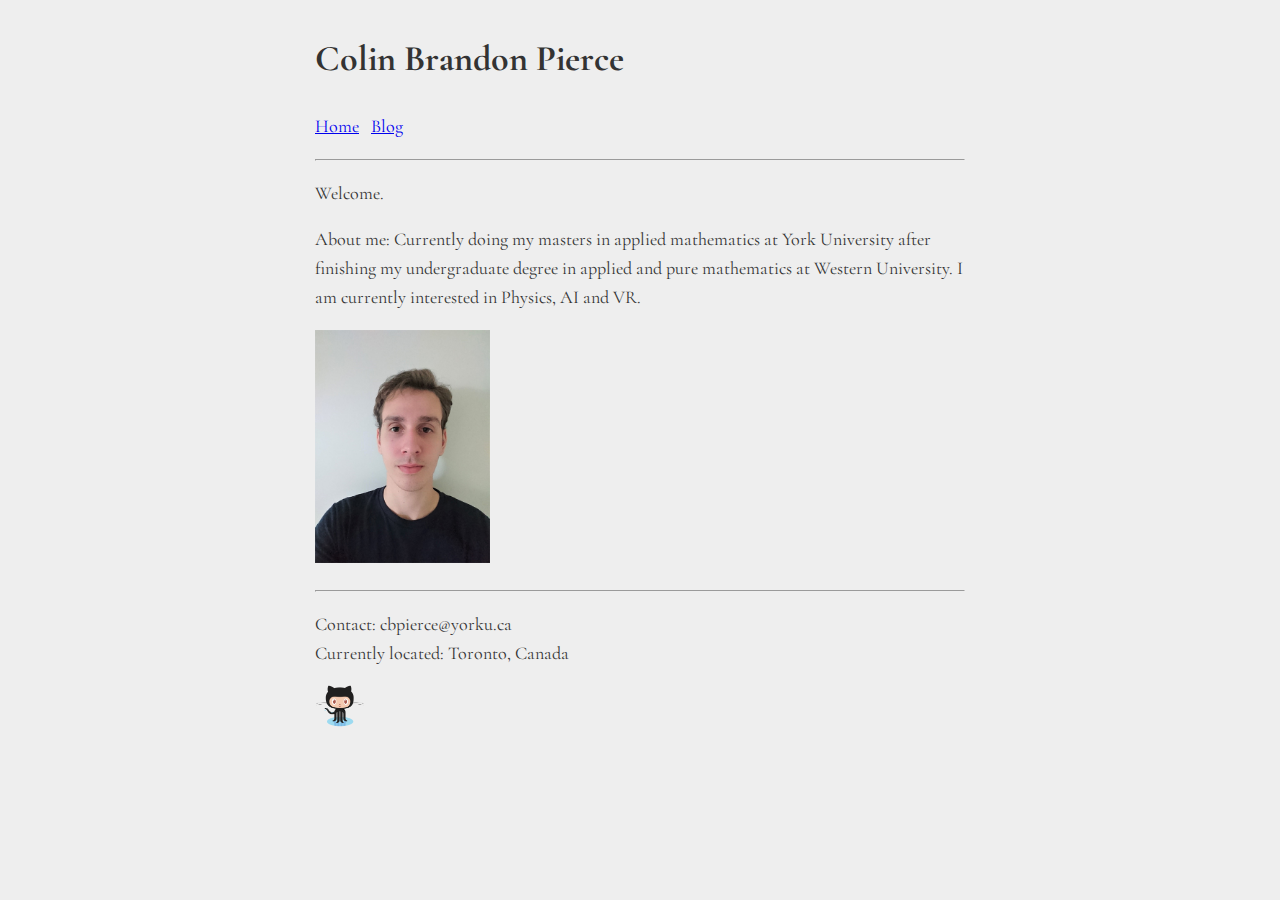
<file: index.html>
<!DOCTYPE html>
<html lang="en">
<head>   
<title>Home | colinbrandonpierce.com</title>
    <link rel="stylesheet" href="style.css"/>
  </head>
  <body>
	<h1> Colin Brandon Pierce </h1>
	<p><a href="index.html"> Home</a>  &#8201; <a href="blog.html">Blog</a></p>
	<hr>

	<p> Welcome.</p>
	<p> About me: Currently doing my masters in applied mathematics at York University after finishing my undergraduate degree in applied and pure mathematics at Western University.
	I am currently interested in Physics, AI and VR. </p>
	<p> <img src="pics\main\me.jpg" alt="me" width="175" height="233.33"> </p>
	<hr>
	<p> Contact: cbpierce@yorku.ca <br> Currently located: Toronto, Canada</p>
	<p> <a href="https://github.com/colinbrandonpierce" target="_blank"> <img src="pics\main\Octocat_compressed.png" alt="Github" width="50" height="42"></a></p>
	<!-- <p> <img src="pics\main\alien.gif" alt="alien"> </p> -->
  </body>
</html>
</file>
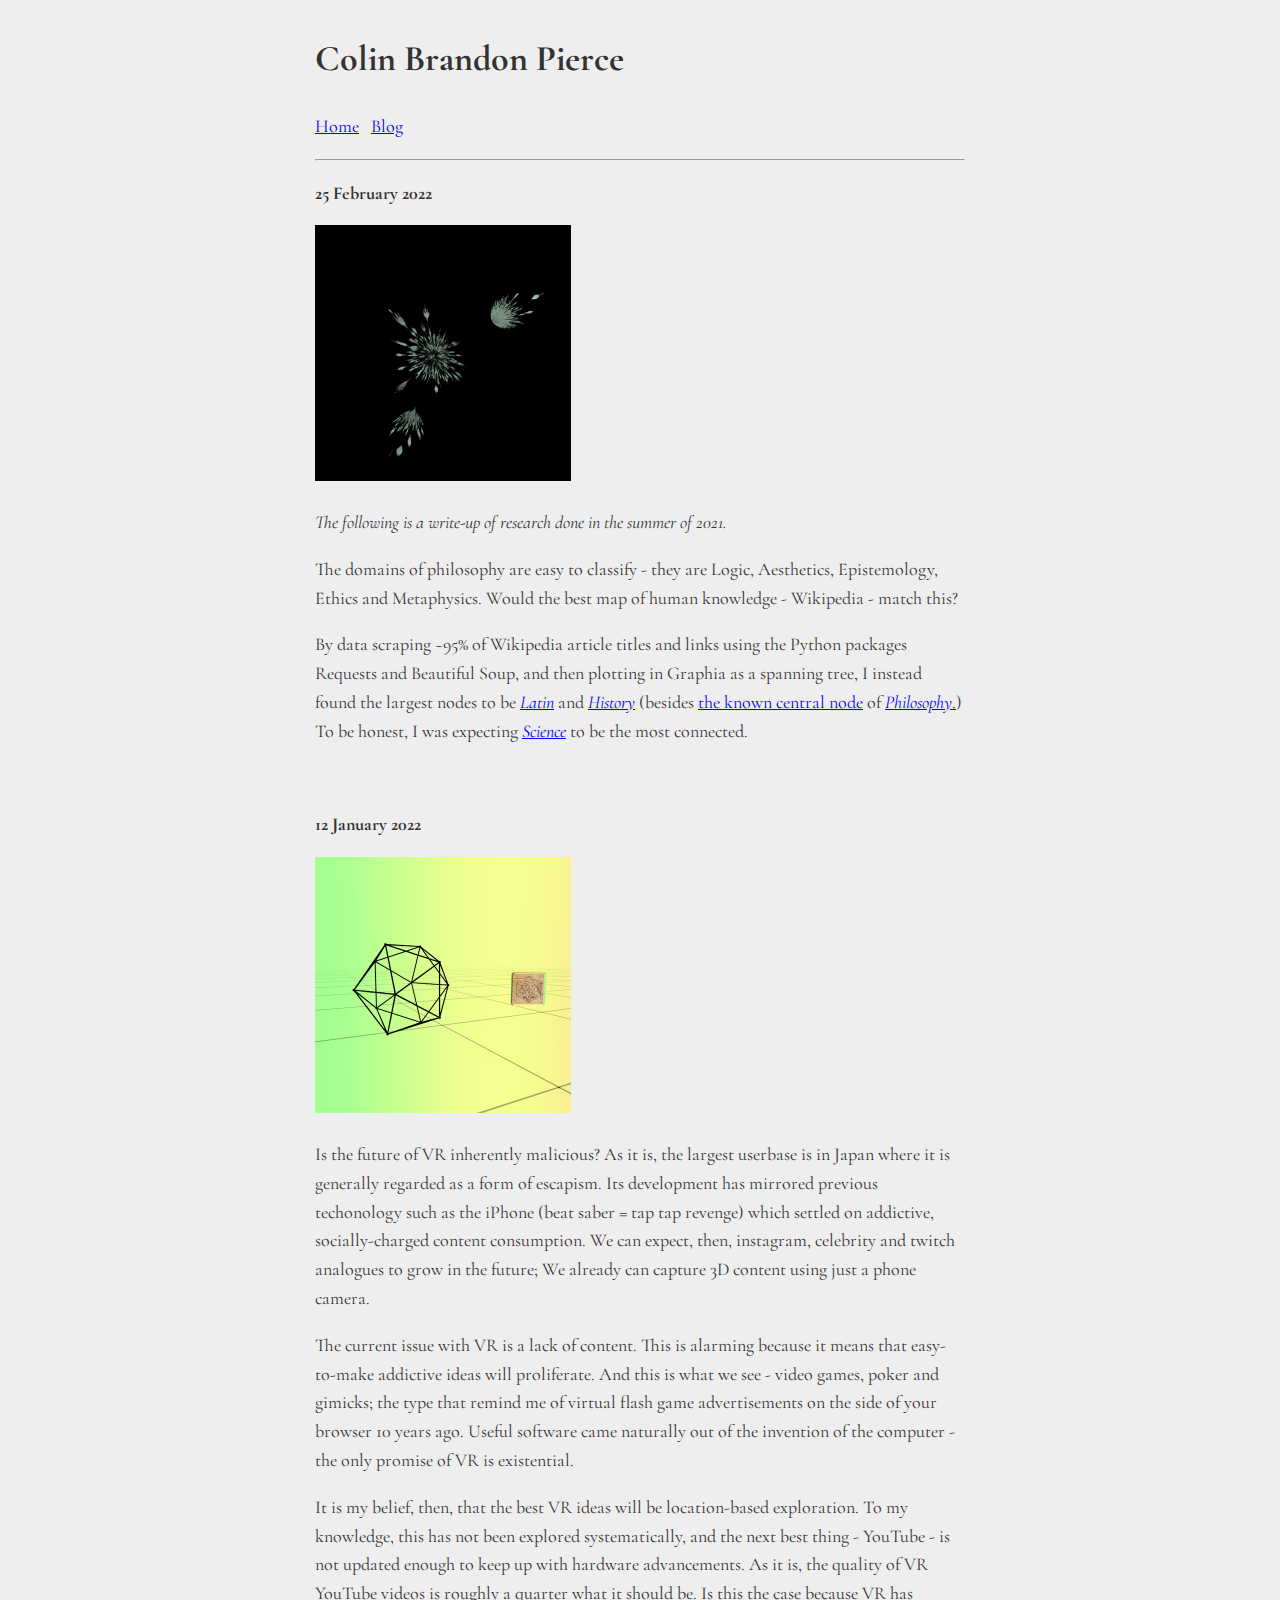
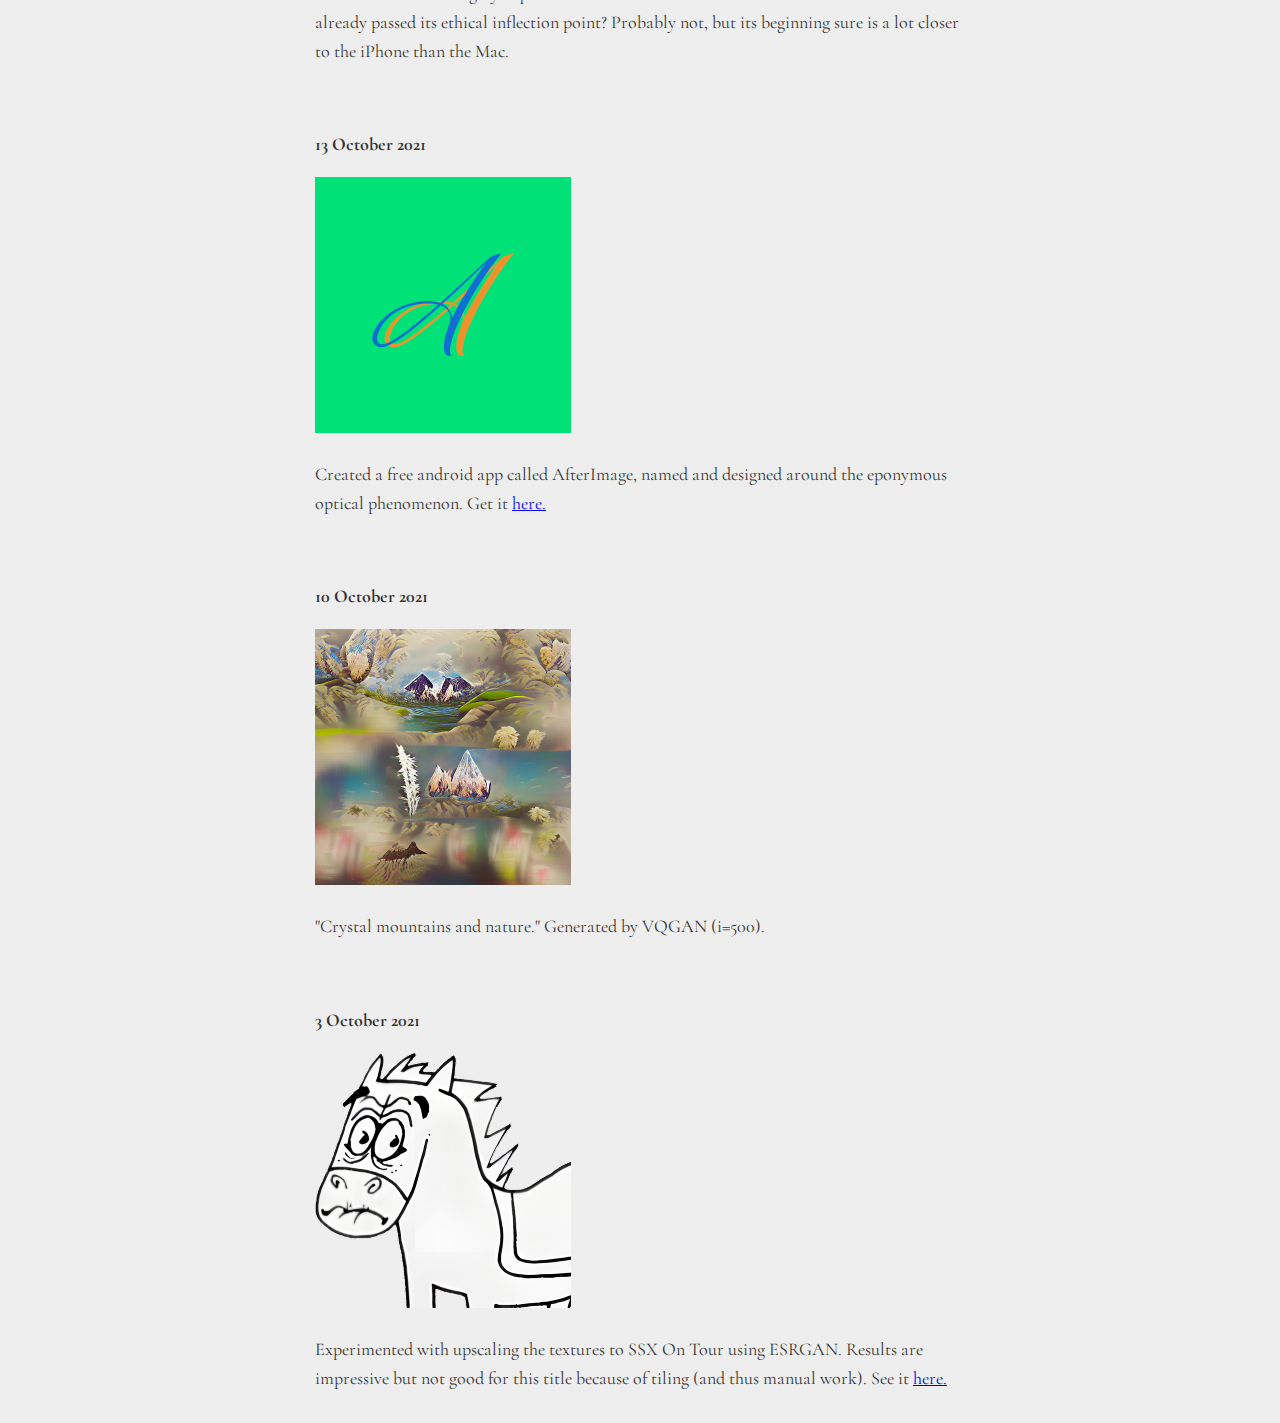
<file: blog.html>
<!DOCTYPE html>
<html lang="en">
<head>
<title>Blog | colinbrandonpierce.com</title>
    <link rel="stylesheet" href="style.css"/>
  </head>
  <body>
	<h1> Colin Brandon Pierce </h1>
	<p><a href="index.html"> Home</a>  &#8201; <a href="blog.html">Blog</a></p>
	<hr>

	<p><b> 25 February 2022 </b></p>
	<p> <img src="pics\allmap.png" alt="Wikipedia graph" width="256" height="256"> </p>
	<p><i>The following is a write-up of research done in the summer of 2021. </i></p>
	<p> The domains of philosophy are easy to classify - they are Logic, Aesthetics, Epistemology, Ethics and Metaphysics. Would the best map of human knowledge - Wikipedia - match this? </p>
	<p> By data scraping ~95% of Wikipedia article titles and links using the Python packages Requests and Beautiful Soup, and then plotting in Graphia as a spanning tree, I instead found the largest nodes to be <a href="https://en.wikipedia.org/wiki/Latin" target="_blank"><i>Latin</i></a> and <a href="https://en.wikipedia.org/wiki/History" target="_blank"><i>History</i></a> (besides <a href="https://en.wikipedia.org/wiki/Wikipedia:Getting_to_Philosophy" target="_blank">the known central node</a> of <a href="https://en.wikipedia.org/wiki/Philosophy" target="_blank"><i>Philosophy</i>.</a>) To be honest, I was expecting <a href="https://en.wikipedia.org/wiki/Science" target="_blank"><i>Science</i></a> to be the most connected.<p>

	<br>
	<p><b> 12 January 2022 </b></p>
	<p> <img src="pics\vr.jpg" alt="vr screenshot" width="256" height="256"> </p>
	<p> Is the future of VR inherently malicious? As it is, the largest userbase is in Japan where it is generally regarded as a form of escapism. Its development has mirrored previous techonology such as the iPhone (beat saber = tap tap revenge) which settled
 on addictive, socially-charged content consumption. We can expect, then, instagram, celebrity and twitch analogues to grow in the future; We already can capture 3D content using just a phone camera. </p>
<p> The current issue with VR is a lack of content. This is alarming because it means that easy-to-make addictive ideas will proliferate. And this is what we see - video games, poker and gimicks; the type that remind me of virtual flash game advertisements on the side of your browser 10 years ago. Useful software came naturally out of the invention of the computer - the only promise of VR is existential.</p>
<p> It is my belief, then, that the best VR ideas will be location-based exploration. To my knowledge, this has not been explored systematically, and the next best thing - YouTube - is not updated enough to keep up with hardware advancements. As it is, the quality of VR YouTube videos is roughly a quarter what it should be. Is this the case because VR has already passed its ethical inflection point? Probably not, but its beginning sure is a lot closer to the iPhone than the Mac.</p>
	
	<br>
	<p><b> 13 October 2021 </b></p>
	<p> <img src="pics\app_icon.png" alt="app icon" width="256" height="256"> </p>
	<p> Created a free android app called AfterImage, named and designed around the eponymous optical phenomenon. Get it <a href="https://play.google.com/store/apps/details?id=com.pierce.AfterImage" target="_blank">here.</a></p>
	
	<br>
	<p><b> 10 October 2021 </b></p>
	<p> <img src="pics\crystal_mountains_and_nature.png" alt="ai art" width="256" height="256"> </p>
	<p> "Crystal mountains and nature." Generated by VQGAN (i=500). </p>

	<br>
	<p><b> 3 October 2021 </b></p>
	<p> <img src="pics\ssx_horse.png" alt="ssx art" width="256" height="256"> </p>
	<p> Experimented with upscaling the textures to SSX On Tour using ESRGAN. Results are impressive but not good for this title because of tiling (and thus manual work). See it <a href="https://www.youtube.com/watch?v=7IjbmQisw_g" target="_blank">here.</a></p>
	
	
  </body>
</html>
</file>
<file: style.css>
@import url('https://fonts.googleapis.com/css2?family=Cormorant+Garamond:wght@500&display=swap');

body {
margin:30px auto;
max-width: 650px;
line-height:1.6;
font-family: Cormorant Garamond, serif;
font-size:18px;
color:#333;
background-color:#EEE;
}
</file>
